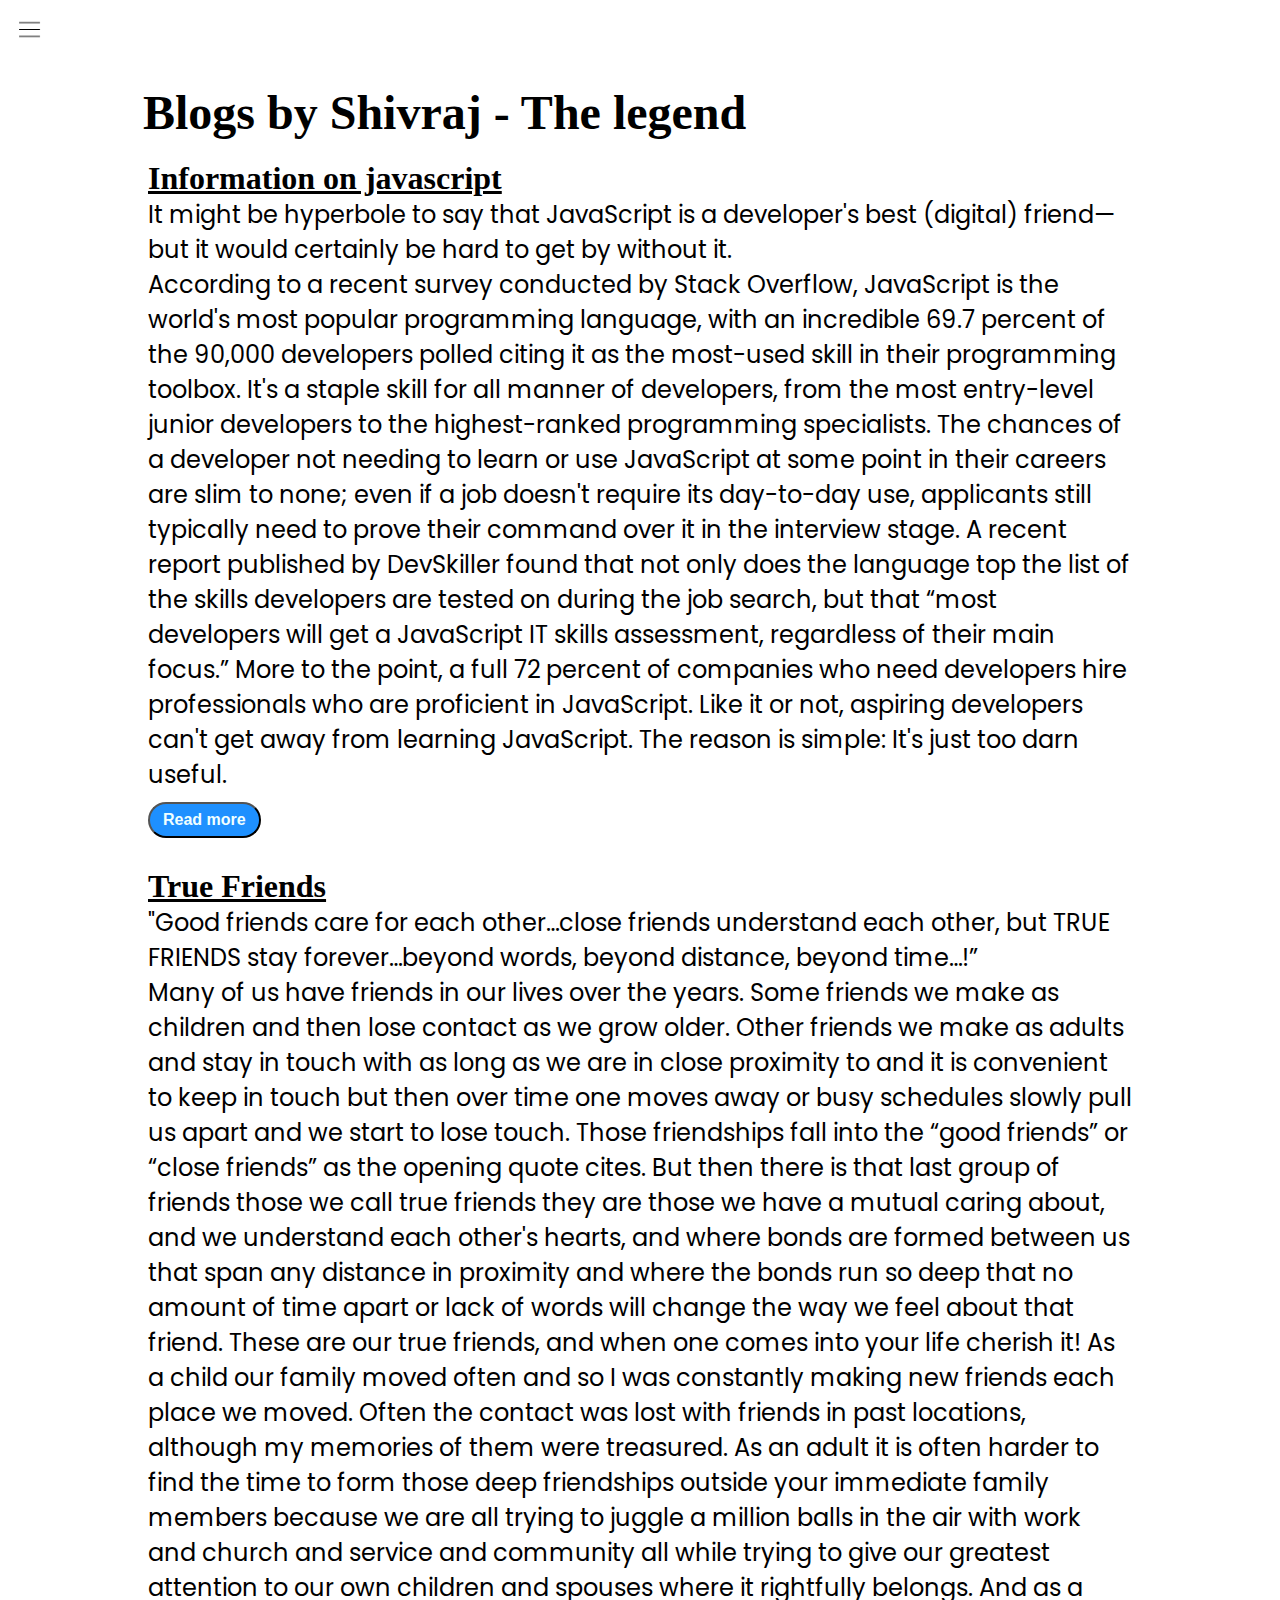
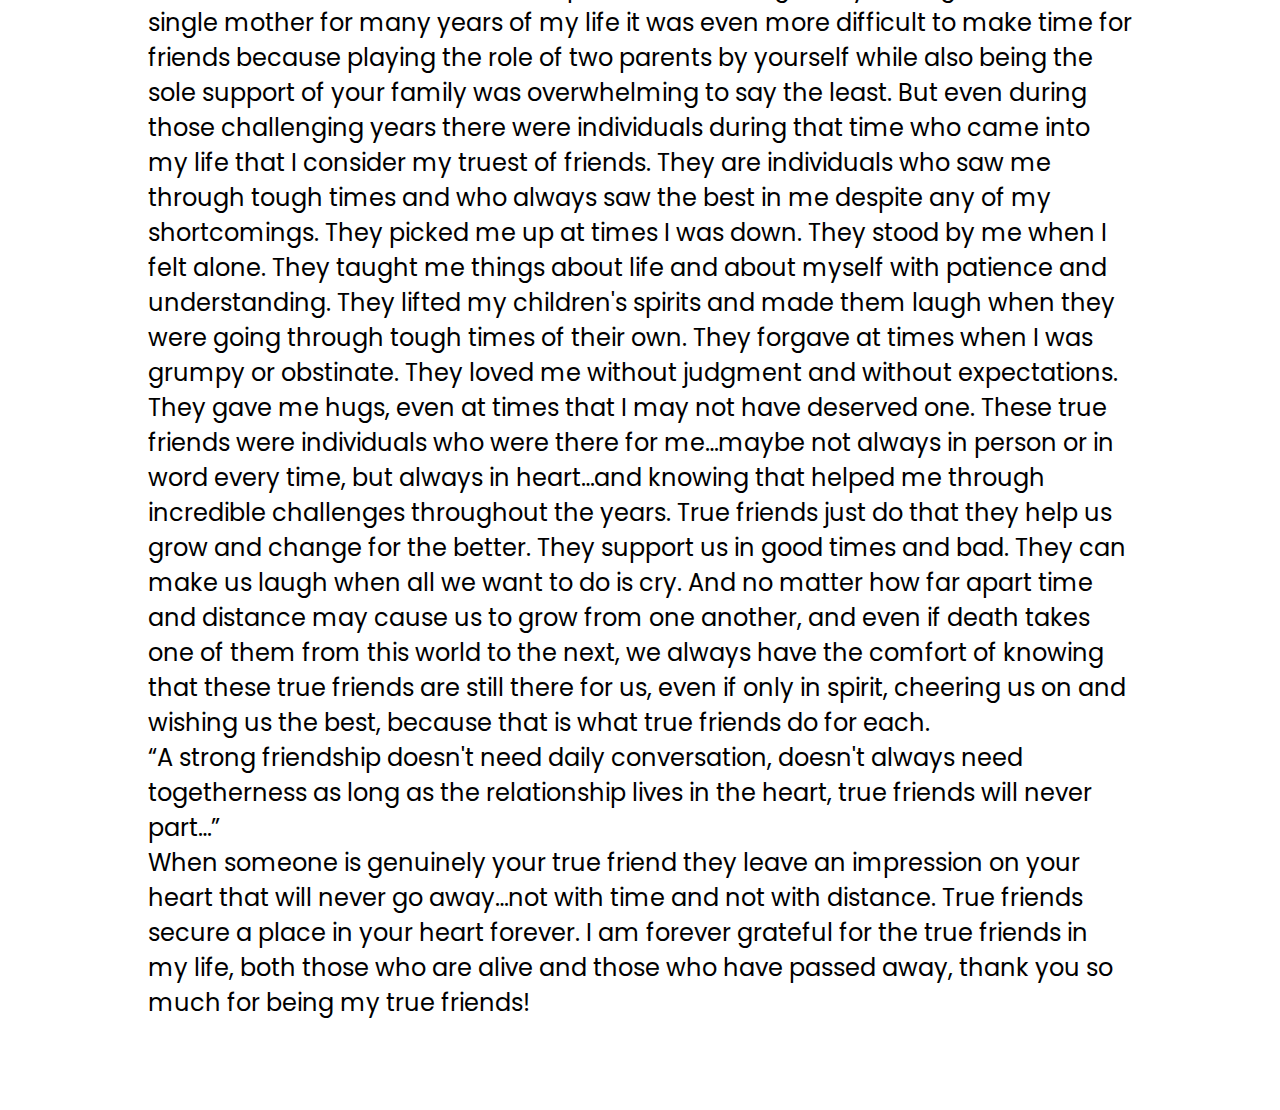
<file: blog.html>
<!DOCTYPE html>
<html lang="en">
<head>
    <meta charset="UTF-8">
    <meta http-equiv="X-UA-Compatible" content="IE=edge">
    <meta name="viewport" content="width=device-width, initial-scale=1.0">
    <title>shivraj prachande web developer</title>
    <link rel="stylesheet" href="style.css">

</head>
<body>
    <div class="container">
        <div class="sidebar sidebargo">
            <nav>
                <ul>
                    <li><a href="sp.html">Home</a></li>
                    <li><a href="intro.html">My intro</a></li>
                    <li><a href="myarts.html">My Arts</a></li>
                    <li><a href="blog.html">Blog</a></li>
                    <li><a href="contact.html">Contact Me</a></li>
                </ul>
            </nav>
        </div>
        <div class="main">
            <div class="hamburger">
                <img class="ham"  src="hamburger.png.png" alt="" width="23">
                <img class="cross" src="cross.png.png" alt="" width="23">
            </div>
            <div class="blogcontainer">
                <h1>Blogs by Shivraj - The legend </h1>
                <div class="blogitem">
                    <h2><u>Information on javascript</u></h2>
                    <p> It might be hyperbole to say that JavaScript is a developer's best (digital)        friend—but it    would certainly be hard to get by without it. <br>
                        According to a recent survey conducted by Stack Overflow, JavaScript is the world's most popular programming language, with an incredible 69.7 percent of the 90,000 developers polled citing it as the most-used skill in their programming toolbox. It's a staple skill for all manner of developers, from the most entry-level junior developers to the highest-ranked programming specialists.
                        The chances of a developer not needing to learn or use JavaScript at some point in their careers are slim to none; even if a job doesn't require its day-to-day use, applicants still typically need to prove their command over it in the interview stage.
                        A recent report published by DevSkiller found that not only does the language top the list of the skills developers are tested on during the job search, but that “most developers will get a JavaScript IT skills assessment, regardless of their main focus.” More to the point, a full 72 percent of companies who need developers hire professionals who are proficient in JavaScript.
                        Like it or not, aspiring developers can't get away from learning JavaScript. The reason is simple: It's just too darn useful.</p>
                    <button class="btn btnsn">Read more</button>
                </div>
                <div class="blogitem">
                    <h2> <u>True Friends</u></h2>
                    <p>"Good friends care for each other…close friends understand each other, but TRUE FRIENDS      stay forever…beyond words, beyond distance, beyond time…!” <br>
                        Many of us have friends in our lives over the years. Some friends we make as children and then lose contact as we grow older. Other friends we make as adults and stay in touch with as long as we are in close proximity to and it is convenient to keep in touch but then over time one moves away or busy schedules slowly pull us apart and we start to lose touch.  Those friendships fall into the “good friends” or “close friends” as the opening quote cites. But then there is that last group of friends  those we call true friends  they are those we have a mutual caring about, and we understand each other's hearts, and where bonds are formed between us that span any distance in proximity and where the bonds run so deep that no amount of time apart or lack of words will change the way we feel about that friend. These are our true friends, and when one comes into your life cherish it! As a child our family moved often and so I was constantly making new friends each place we moved. Often the contact was lost with friends in past locations, although my memories of them were treasured. As an adult it is often harder to find the time to form those deep friendships outside your immediate family members because we are all trying to juggle a million balls in the air with work and church and service and community all while trying to give our greatest attention to our own children and spouses  where it rightfully belongs. And as a single mother for many years of my life it was even more difficult to make time for friends because playing the role of two parents by yourself while also being the sole support of your family was overwhelming to say the least. But even during those challenging years there were individuals during that time who came into my life that I consider my truest of friends. They are individuals who saw me through tough times and who always saw the best in me despite any of my shortcomings. They picked me up at times I was down. They stood by me when I felt alone. They taught me things about life and about myself with patience and understanding. They lifted my children's spirits and made them laugh when they were going through tough times of their own. They forgave at times when I was grumpy or obstinate. They loved me without judgment and without expectations. They gave me hugs, even at times that I may not have deserved one.  These true friends were individuals who were there for me…maybe not always in person or in word every time, but always in heart…and knowing that helped me through incredible challenges throughout the years. True friends just do that  they help us grow and change for the better.  They support us in good times and bad. They can make us laugh when all we want to do is cry. And no matter how far apart time and distance may cause us to grow from one another, and even if death takes one of them from this world to the next, we always have the comfort of knowing that these true friends are still there for us, even if only in spirit, cheering us on and wishing us the best, because that is what true friends do for each. <br>
                     “A strong friendship doesn't need daily conversation, doesn't always need togetherness as long as the relationship lives in the heart, true friends will never part…” <br>
                     When someone is genuinely your true friend they leave an impression on your heart that will never go away…not with time and not with distance. True friends secure a place in your heart forever.  I am forever grateful for the true friends in my life, both those who are alive and those who have passed away, thank you so much for being my true friends!</p>
                </div>
            </div>
        </div>
    </div>
    <script src="sp.js"></script>
</body>
</html>
</file>
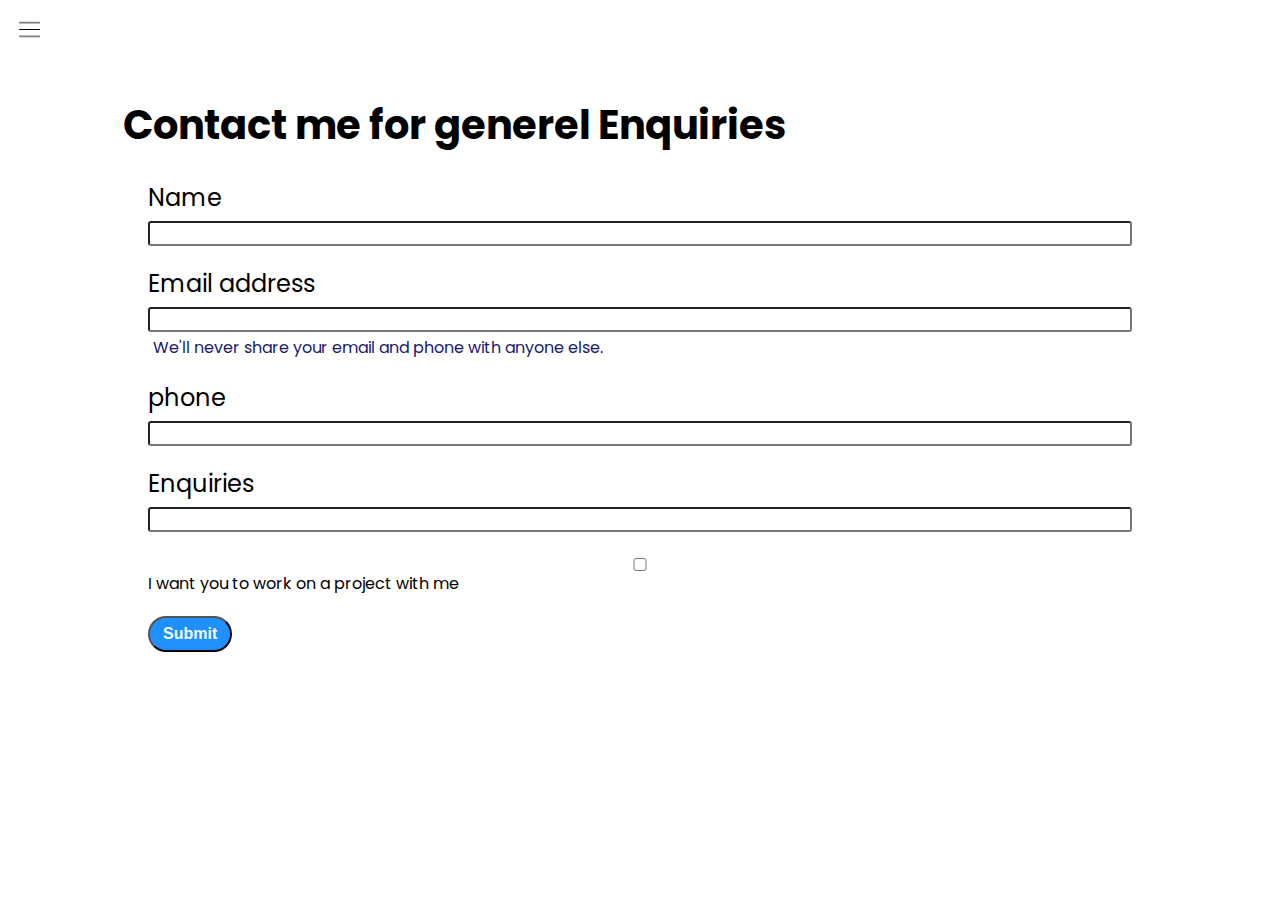
<file: contact.html>
<!DOCTYPE html>
<html lang="en">
<head>
    <meta charset="UTF-8">
    <meta http-equiv="X-UA-Compatible" content="IE=edge">
    <meta name="viewport" content="width=device-width, initial-scale=1.0">
    <title>shivraj prachande web developer</title>
    <link rel="stylesheet" href="style.css">

</head>
<body>
    <div class="container">
        <div class="sidebar sidebargo">
                <nav>
                    <ul>
                        <li><a href="sp.html">Home</a></li>
                        <li><a href="intro.html">My intro</a></li>
                        <li><a href="myarts.html">My Arts</a></li>
                        <li><a href="blog.html">Blog</a></li>
                        <li><a href="contact.html">Contact Me</a></li>
                    </ul>
                </nav>
            </div>
            <div class="main">
                <div class="hamburger">
                    <img class="ham"  src="hamburger.png.png" alt="" width="23">
                    <img class="cross" src="cross.png.png" alt="" width="23">
                </div>
               <div class="contactform">
                   <h1>Contact me for generel Enquiries</h1>
                <form>
                    <div class="mb-3">
                      <label for="clientemail" class="form-label">Name</label>
                      <input type="name" class="form-control" id="clientemail" aria-describedby="emailHelp">
                      </div>
                    <div class="mb-3">
                        <label for="clientemail" class="form-label">Email address</label>
                        <input type="email" class="form-control" id="clientemail" aria-describedby="emailHelp">
                        <div id="emailHelp" class="form-text">We'll never share your email and phone with anyone else.</div>
                      </div>
                    <div class="mb-3">
                      <label for="clientphone" class="form-label">phone</label>
                      <input type="phone" class="form-control" id="clientphone">
                    </div>
                    <div class="mb-3">
                        <label for="clientemail" class="form-label">Enquiries</label>
                        <input type="enquiries" class="form-control" id="clientemail" aria-describedby="emailHelp">
                        </div>
                    <div class="mb-3 form-check">
                      <input type="checkbox" class="form-check-input" id="isclient">
                      <label class="form-check-label" for="isclient">I want you to work on a project with me</label>
                    </div>
                    <button type="submit" class="btn btnsn">Submit</button>
                  </form>
               </div> 
            </div>
    </div>
    <script src="sp.js"></script>
</body>
</html>
</file>
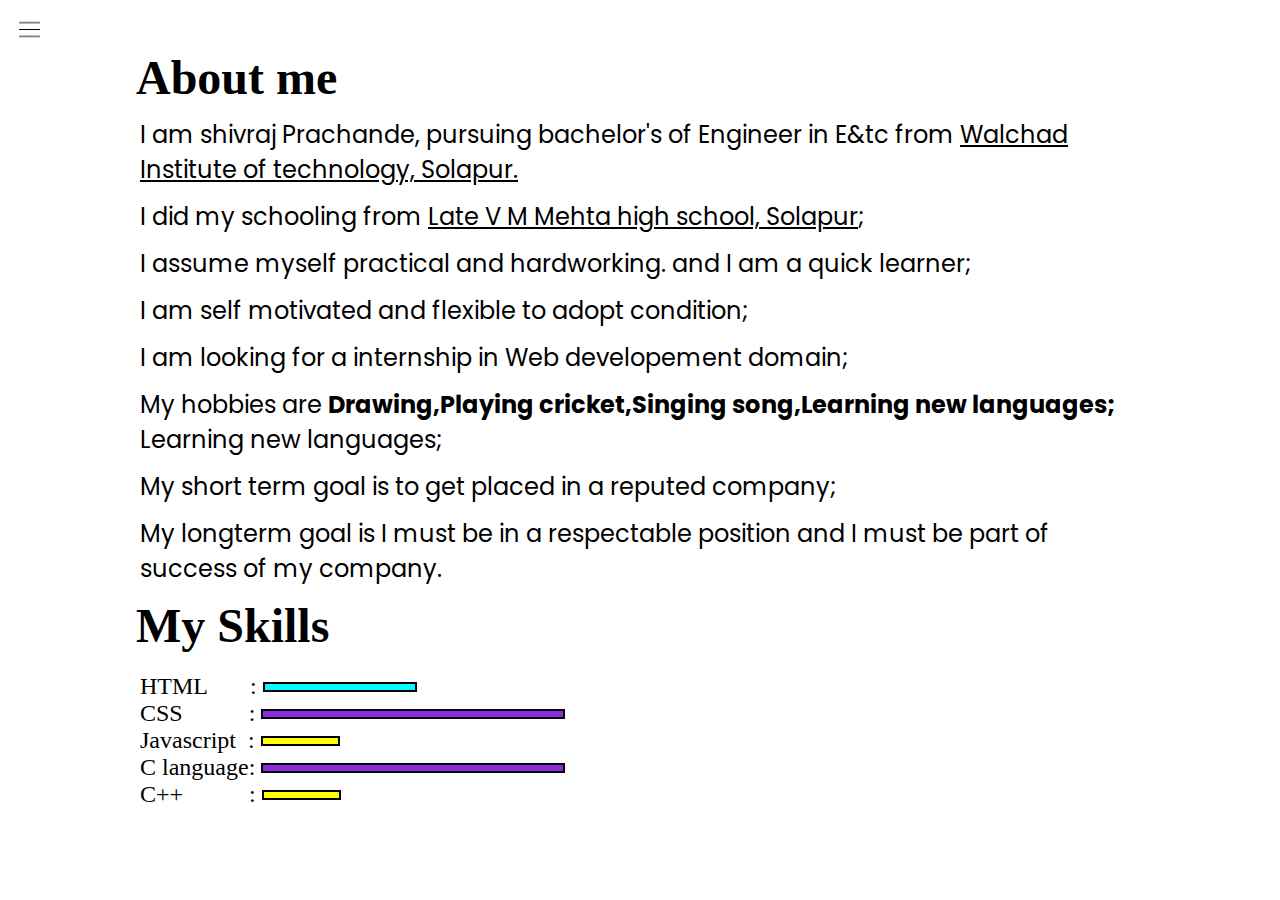
<file: intro.html>
<!DOCTYPE html>
<html lang="en">
<head>
    <meta charset="UTF-8">
    <meta http-equiv="X-UA-Compatible" content="IE=edge">
    <meta name="viewport" content="width=device-width, initial-scale=1.0">
    <title>shivraj prachande web developer</title>
    <link rel="stylesheet" href="style.css">

</head>
<body>
    <div class="container">
        <div class="sidebar sidebargo">
            <nav>
                <ul>
                    <li><a href="sp.html">Home</a></li>
                    <li><a href="intro.html">My intro</a></li>
                    <li><a href="myarts.html">My Arts</a></li>
                    <li><a href="blog.html">Blog</a></li>
                    <li><a href="contact.html">Contact Me</a></li>
                </ul>
            </nav>
        </div>
        <div class="main">
            <div class="hamburger">
                <img class="ham"  src="hamburger.png.png" alt="" width="23">
                <img class="cross" src="cross.png.png" alt="" width="23">
            </div>
            <div class="intro">
                <h2>About me</h2>
                <p>I am shivraj Prachande, pursuing bachelor's of Engineer in E&tc from <u> Walchad Institute of technology, Solapur.</u></p>
                <p>I did my schooling from <u>Late V M Mehta high school, Solapur</u>;</p> 
                <p>I assume myself practical and hardworking. and I am a quick learner;</p>
                <p>I am self motivated and flexible to adopt condition;</p> 
                <p>I am looking for a internship in Web developement domain;</p>
                <p>My hobbies are <b>Drawing,</b><b>Playing cricket,</b><b>Singing song,</b><b>Learning new languages;</b> Learning new languages;</p> 
                <p>My short term goal is to get placed in a reputed company;</p>
                <p>My longterm goal is I must be in a respectable position and I must be part of success of my company.</p>
                <h2>My Skills</h2>
                <div class="skillcontainer">
                    <div class="skillitem">HTML&nbsp;&nbsp;&nbsp;&nbsp;&nbsp;&nbsp;&nbsp;:&nbsp;<div class="skill fifty"></div></div>
                    <div class="skillitem">CSS&nbsp;&nbsp;&nbsp;&nbsp;&nbsp;&nbsp;&nbsp;&nbsp;&nbsp;&nbsp;&nbsp;:&nbsp; <div class="skill hundred"></div></div>
                    <div class="skillitem">Javascript&nbsp;&nbsp;:&nbsp; <div class="skill t5"></div></div>
                    <div class="skillitem">C language:&nbsp; <div class="skill hundred"></div></div>
                    <div class="skillitem">C++&nbsp;&nbsp;&nbsp;&nbsp;&nbsp;&nbsp;&nbsp;&nbsp;&nbsp;&nbsp;&nbsp;:&nbsp; <div class="skill t5"></div></div>

                </div> 
            </div>             
        </div>
    </div>
    <script src="sp.js"></script>
</body>
</html>
</file>
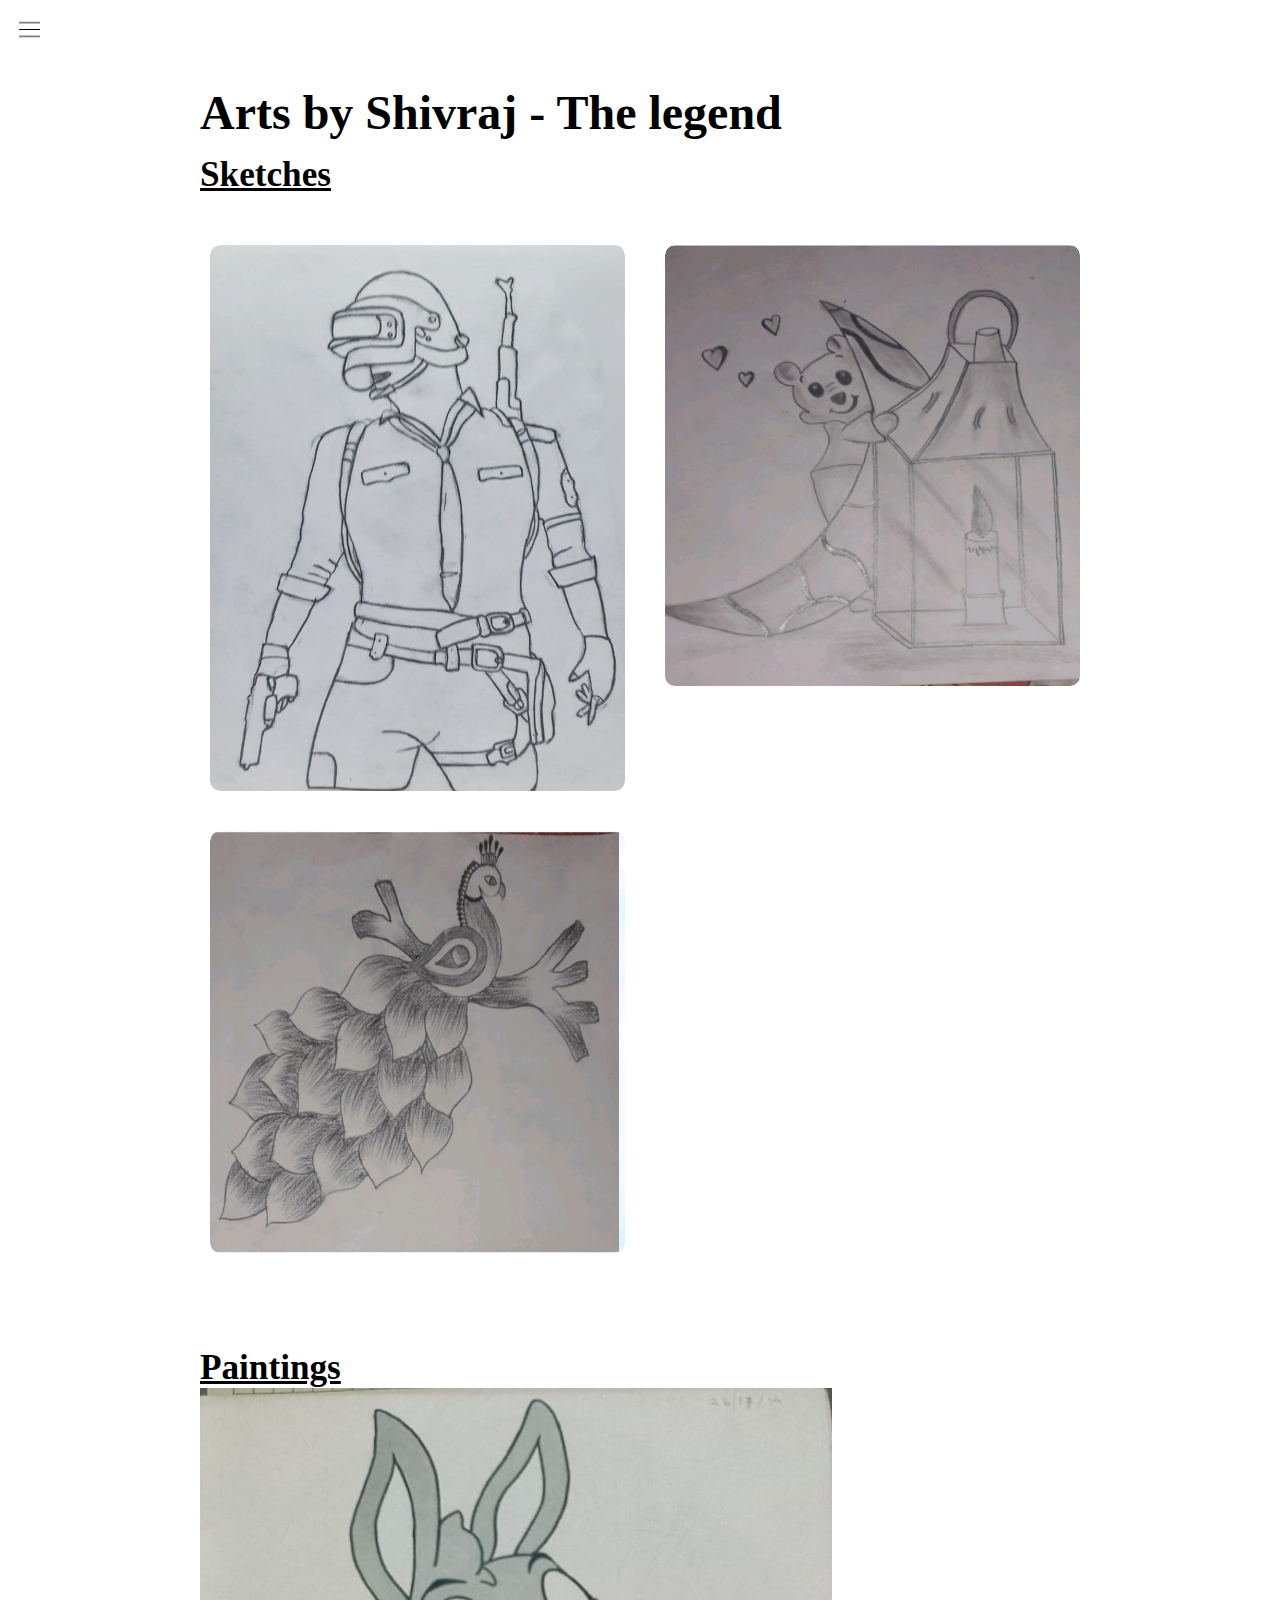
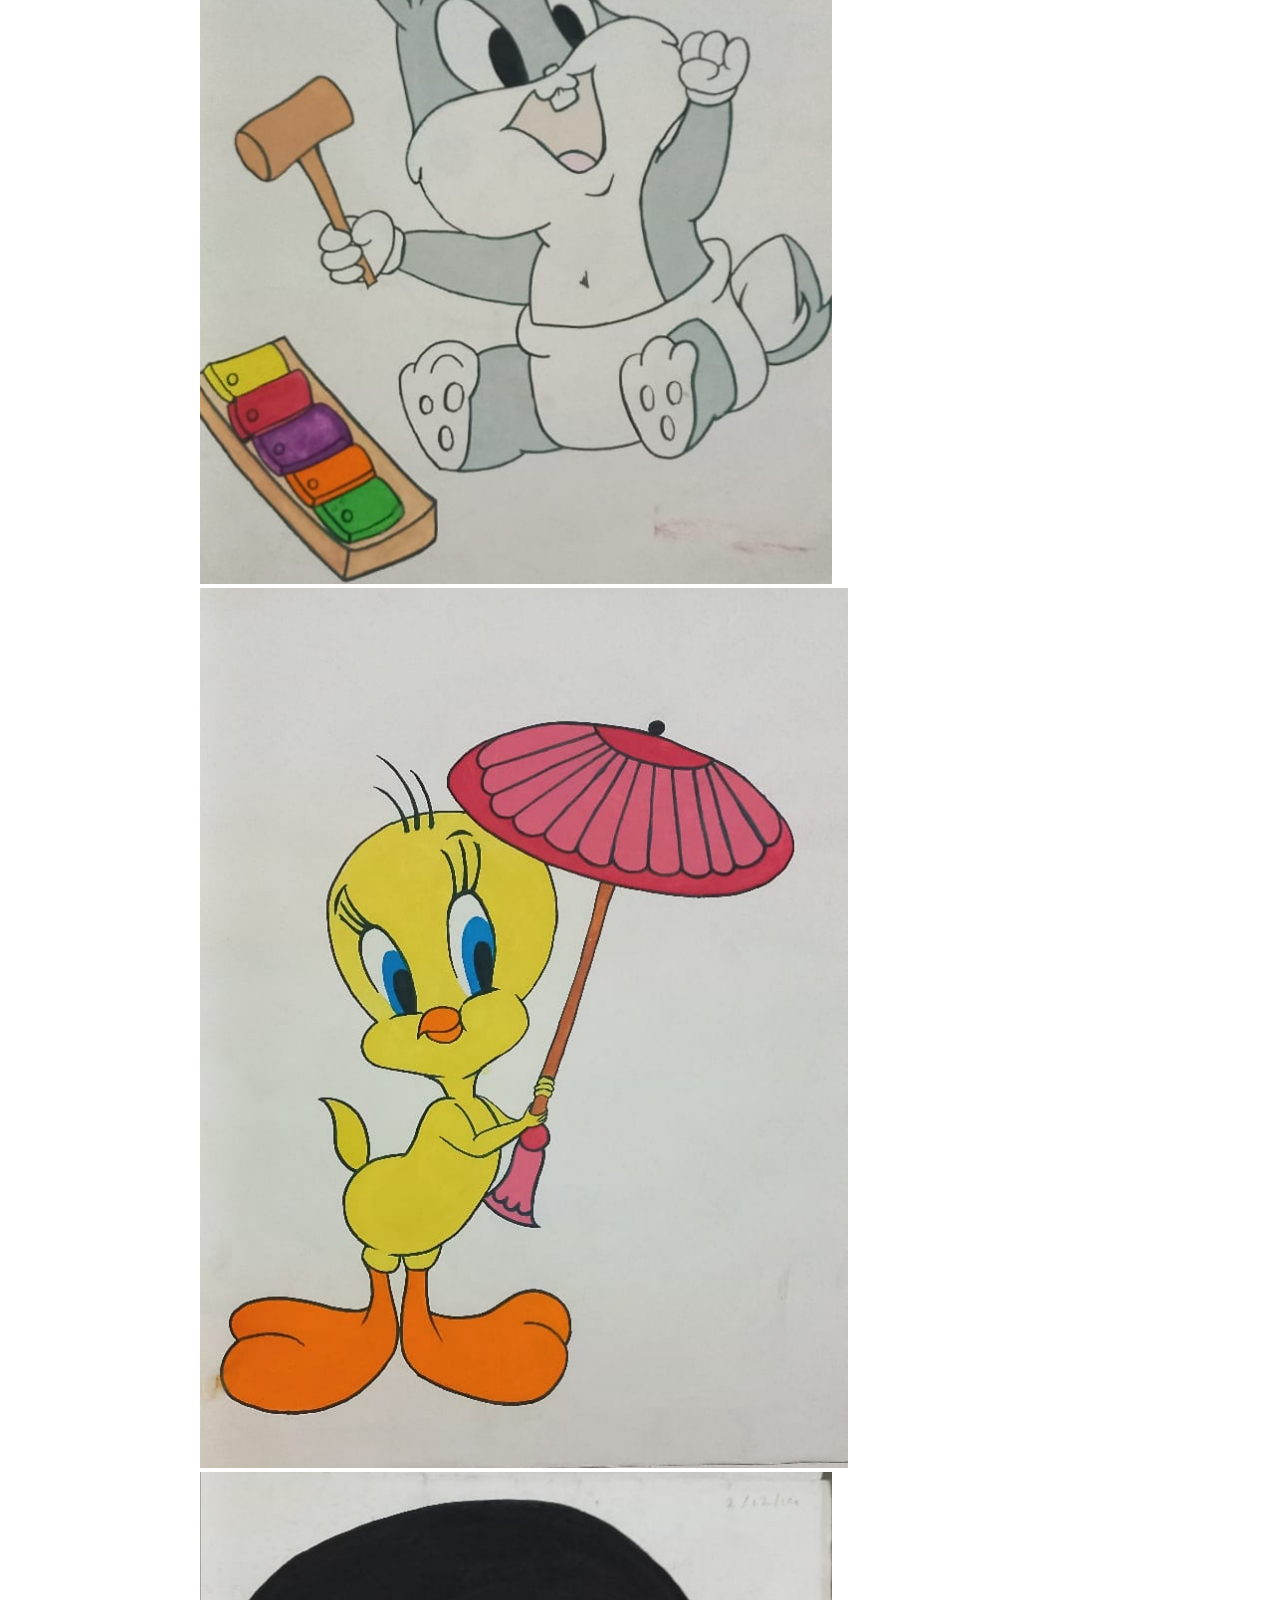
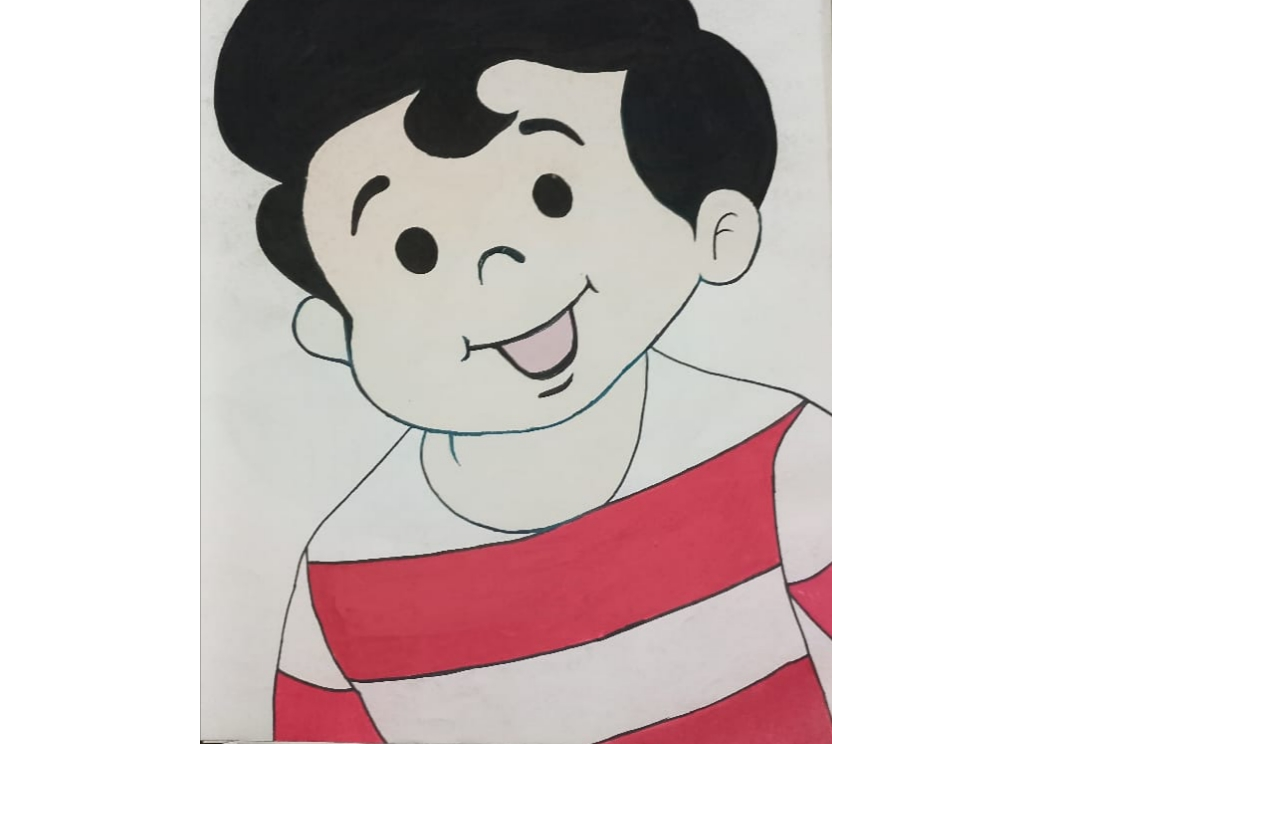
<file: myarts.html>
<!DOCTYPE html>
<html lang="en">
<head>
    <meta charset="UTF-8">
    <meta http-equiv="X-UA-Compatible" content="IE=edge">
    <meta name="viewport" content="width=device-width, initial-scale=1.0">
    <title>shivraj prachande web developer</title>
    <link rel="stylesheet" href="style.css">

</head>
<body>
    <div class="container">
        <div class="sidebar sidebargo">
            <nav>
                <ul>
                    <li><a href="sp.html">Home</a></li>
                    <li><a href="intro.html">My intro</a></li>
                    <li><a href="myarts.html">My Arts</a></li>
                    <li><a href="blog.html">Blog</a></li>
                    <li><a href="contact.html">Contact Me</a></li>
                </ul>
            </nav>
        </div>
        <div class="main">
            <div class="hamburger">
                <img class="ham"  src="hamburger.png.png" alt="" width="23">
                <img class="cross" src="cross.png.png" alt="" width="23">
            </div>
            <div class="artcontainer">
                <h1>Arts by Shivraj - The legend </h1>
                <h2><u> Sketches</u></h2>
                <div class="sketchlist">
                    <div class="sketch">
                        <img src="pubg man1.jpg" alt="sketch1">
                    </div>
                    <div class="sketch">
                        <img src="doll2.jpg" alt="sketch1">
                    </div>
                    <div class="sketch">
                        <img src="peacock3.jpg" alt="sketch1">
                    </div>
                </div>
            </div>
            <div class="artcontainer">
                <h2><u>Paintings</u></h2>
                <div class="Paintinglist">
                    <div class="Painting">
                        <img src="pimg1.jpg" alt="Painting">
                    </div>
                    <div class="Painting">
                        <img src="pimg2.jpg" alt="Painting">
                    </div>
                    <div class="Painting">
                        <img src="pimg3.jpg" alt="Painting">
                    </div>
                </div>
            </div>
        </div>
    </div>
    <script src="sp.js"></script>
</body>
</html>
</file>
<file: style.css>
@import url('https://fonts.googleapis.com/css2?family=Poppins:ital,wght@0,200;1,400&display=swap');

*{
    margin: 0;
    padding: 0;
}
.sidebar{
    position: absolute;
    background-color:rgb(227, 218, 218);
    font-family: 'Poppins', sans-serif;
    height: 100vh;
    transition:transform 0.3s ease-in;

}
.sidebar nav{
    padding: 45px;
}
.sidebar nav li{
    list-style: none;
    font-size: 25px;
    padding: 25px 0;
}
.sidebar nav li a{
    text-decoration: none;
    color: black;
}
.main{
    /*background-color: yellow;*/
    width: 120vw;
}
.container{
    display: flex;
}
.infocontainer{
    /*background-color: rgb(207, 17, 99);*/
    height: 68vh;
    width: 88vw;
    margin: 110px auto;
    display: flex;
    justify-content: space-around;

}
.devinfo{
    font-size: 16px;
    display: flex;
   justify-content: center;
    flex-direction: column;
}
.hello{
    font-size: 3.5em;
    
}
.name{
    font-size: 3.2em;
    font-weight: bold;
}
.about{
    font-size: 2.2em;
    font-family: 'Poppins', sans-serif;
    margin-top: 10px;
}
.moreabout{
    font-size: 1.5em;
    margin-top: 10px;
    font-family: 'Poppins', sans-serif;
}
.buttons{
    margin-top: 2.2em;
    font-size: 16px;
}
.btn{
    padding: 8px 8px;
    border-radius: 20px;
    color: azure;
    background-color: dodgerblue;
    font-weight: bold;
    font-size: 3em;
    margin: 3px 3px;
    cursor: pointer;
}
.btnsn{
    font-size: 1em;
    padding: 7px 13px;
    margin: 10px 0;

}
.btn:hover{
    color:dodgerblue ;
    background-color:azure ;
}
.devpic img {
   height: 68vh;
}

/*contact.html *******************************************************************/

.contactform{
    font-family: 'Poppins', sans-serif;
    padding: 30px 100px;
    margin: 88px;
}
.contactform h1{
text-align: left;
/*padding: 12px 0;*/
margin: 15px;
font-size: 2.5em;
}
.contactform form div{
    padding: 10px 0px;
    display: flex;
    flex-direction: column;
}
.contactform form div input{
    padding: 3px;
   /* width: 26vw; */
    margin: 6px 0 0 0;
    border-radius: 3px;
    
}

.form-label{
    font-size: 1.5em;
}

.contactform form{
    margin: 0 40px;
}
#emailHelp{
    font-size: 1em;
    color: midnightblue;
    margin: 0 5px;
    padding: 3px 0 0 0;
}

.form-Check{
flex-direction: row;
}

#isclient{
    font-size: 2em;
}
.form-Check input{
    width: 40px;
    margin: 3px 0;

}

/*blog.html *******************************************************************/

.blogitem{
 margin: 20px;
}

.blogcontainer{
    margin: 88px;
    padding: 20px 120px;
}

.blogcontainer h1{
margin: 15px;
font-size: 3em;
}

.blogcontainer h2{
    font-size: 2em; 
}

.blogcontainer p{
    font-family: 'Poppins', sans-serif;
    font-size: 1.5em;
}

/*intro.html *******************************************************************/

.intro h2{
margin: 8px;
font-size: 3em;
}

.intro p{
    font-family: 'Poppins', sans-serif;
    margin: 12px;
    font-size: 1.5em;
}

.intro{
    margin: 80px 100px;
    padding: 0px 120px;
}

.skillcontainer{
padding: 12px;

}

.skillitem{
    display: flex;
    align-items: center;
    font-size: 1.5em;
}

.skill{
    width: 265px;
    height: 6px;
    background-color: red;
    border: 2px solid black;
}

.hundred{
    width: 300px;
    background-color: blueviolet;
}

.fifty{
    width: 150px;
    background-color: aqua;
}

.t5{
    width: 75px;
    background-color: yellow;
}

.sidebargo{
    transform: translate(-433px, 0px);
    position: absolute;
}
.hamburger{
    position: absolute;
    cursor: pointer;
    top: 10px;
    left: 10px;
}

.ham{
    margin-top: 8px;
    margin-left: 8px;
}

.cross{
    margin-left: 180px;
    margin-top: 8px;
}

/*myarts.html *******************************************************************/



.artcontainer{
    margin: 80px 100px;
    padding: 0px 100px; 
}

.artcontainer h1{
    padding-top: 5px;
    font-size: 3em;
}

.artcontainer h2{
    padding-top: 15px;
    font-size: 2.2em;
}

.sketchlist{
    display: grid;
    grid-template-columns: repeat(auto-fit, minmax(280px,1fr));
    grid-gap: 40px;
    margin-top: 50px;
    padding-left: 10px;
}

.sketch{
    border-radius: 10px;
    position: relative;
    overflow: hidden;
}

.sketch img{
    width: 100%;
    border-radius: 10px;
    display: block;
}
.paintinglist{
    display: grid;
    grid-template-columns: repeat(auto-fit, minmax(280px,1fr));
    grid-gap: 40px;
    margin-top: 50px;
    padding-left: 10px;
}

.painting{
    border-radius: 10px;
    position: relative;
    overflow: hidden;
}

.painting img{
    width: 100%;
    border-radius: 10px;
    display: block;
}

@media (max-width: 1615px)
    *{
       /* background-color: red;*/
}

.buttons{
    font-size: 6px;
}

.devinfo{
    font-size: 16px;
}


.intro, .blogcontainer, .contactform{
    margin: 50px 8px;
}
</file>
